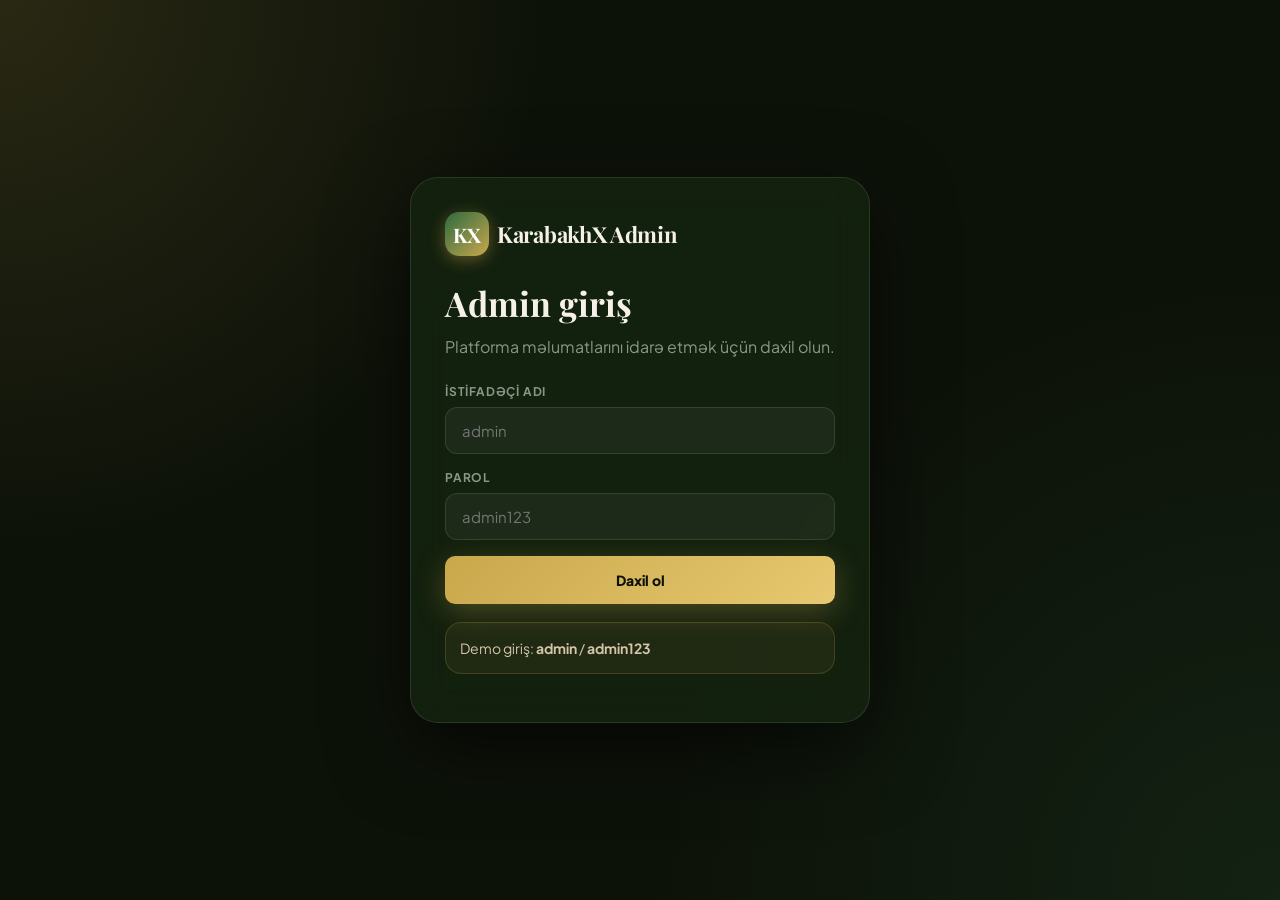
<file: admin.html>
<!DOCTYPE html>
<html lang="az">
<head>
  <meta charset="UTF-8" />
  <meta name="viewport" content="width=device-width, initial-scale=1.0" />
  <title>KarabakhX | Admin Panel</title>
  <link rel="stylesheet" href="css/style.css" />
</head>

<body>

<section id="adminLogin" class="admin-login">
  <div class="admin-login-card">
    <a class="brand">
      <span class="brand-mark">KX</span>
      <span>KarabakhX Admin</span>
    </a>

    <h1>Admin giriş</h1>
    <p>Platforma məlumatlarını idarə etmək üçün daxil olun.</p>

    <div class="form-field">
      <label>İstifadəçi adı</label>
      <input id="adminUsername" type="text" placeholder="admin" />
    </div>

    <div class="form-field">
      <label>Parol</label>
      <input id="adminPassword" type="password" placeholder="admin123" />
    </div>

    <button class="btn-primary admin-full-btn" id="adminLoginBtn">Daxil ol</button>

    <div class="admin-note">
      Demo giriş: <b>admin</b> / <b>admin123</b>
    </div>

    <div id="adminLoginError" class="error-msg"></div>
  </div>
</section>

<section id="adminPanel" class="admin-layout" style="display:none;">

  <aside class="admin-sidebar">
    <a class="brand">
      <span class="brand-mark">KX</span>
      <span>Admin Panel</span>
    </a>

    <div class="admin-menu">
      <button class="active" data-tab="dashboard">Dashboard</button>
      <button data-tab="hotels">🏨Otellər</button>
      <button data-tab="restaurants">🍽Restoranlar</button>
      <button data-tab="services">🛠Xidmətlər</button>
      <button data-tab="tours">🗺Turlar</button>
      <button data-tab="partners">Partnyorlar</button>
      <button data-tab="campaigns">Heşteq kampaniyaları</button>
      <button data-tab="promotions">Ana səhifə elanları</button>
      <button data-tab="users">İstifadəçilər</button>
      <button id="backToSite">Sayta qayıt</button>
    </div>
  </aside>

  <main class="admin-content">
    <div class="admin-header">
      <div>
        <h1 id="adminPageTitle">Dashboard</h1>
        <p>KarabakhX platformasının vizual idarəetmə paneli</p>
      </div>

      <button class="btn-secondary" id="adminLogoutBtn">Çıxış</button>
    </div>

    <div id="adminMain"></div>
  </main>

</section>

<script src="js/admin.js"></script>

</body>
</html>
</file>
<file: css/style.css>
@import url('https://fonts.googleapis.com/css2?family=Playfair+Display:wght@600;700;900&family=Plus+Jakarta+Sans:wght@400;500;600;700;800&display=swap');

:root {
  --obsidian: #0d1209;
  --forest: #152510;
  --jade: #1e3a1e;
  --emerald: #2d6a3f;
  --sage: #5a8a6a;
  --mint: #a8d5b5;
  --gold: #c9a84c;
  --gold2: #e8c870;
  --cream: #f5f0e8;
  --parchment: #ede5d4;
  --sand: #d4c5a9;
  --muted: #8a9688;
  --line: rgba(255,255,255,0.08);
  --lineb: rgba(0,0,0,0.08);
  --white: #ffffff;
  --shadow-dark: 0 24px 80px rgba(0,0,0,0.6);
  --shadow-card: 0 8px 40px rgba(0,0,0,0.15);
  --shadow-gold: 0 8px 30px rgba(201,168,76,0.3);
  --glass: rgba(21,37,16,0.7);
  --glass2: rgba(255,255,255,0.03);
}

*, *::before, *::after { box-sizing: border-box; margin: 0; padding: 0; }

html { scroll-behavior: smooth; }

body {
  font-family: 'Plus Jakarta Sans', sans-serif;
  background: var(--obsidian);
  color: var(--cream);
  min-height: 100vh;
  overflow-x: hidden;
}

/* ── SCROLLBAR ── */
::-webkit-scrollbar { width: 6px; }
::-webkit-scrollbar-track { background: var(--forest); }
::-webkit-scrollbar-thumb { background: var(--emerald); border-radius: 3px; }

/* ── TOPBAR ── */
.topbar {
  position: sticky;
  top: 0;
  z-index: 100;
  background: rgba(13,18,9,0.92);
  backdrop-filter: blur(24px);
  -webkit-backdrop-filter: blur(24px);
  border-bottom: 1px solid var(--line);
}

.wrap { width: min(1240px, 92%); margin: auto; }

.navwrap {
  height: 72px;
  display: flex;
  align-items: center;
  justify-content: space-between;
  gap: 20px;
}

.brand {
  display: flex;
  align-items: center;
  gap: 12px;
  text-decoration: none;
  color: var(--cream);
  font-weight: 800;
  font-size: 20px;
  cursor: pointer;
  flex-shrink: 0;
  letter-spacing: -0.3px;
}

.brand-mark {
  width: 44px;
  height: 44px;
  border-radius: 14px;
  background: linear-gradient(135deg, var(--emerald), var(--gold));
  display: grid;
  place-items: center;
  font-family: 'Playfair Display', serif;
  font-size: 16px;
  font-weight: 700;
  color: white;
  box-shadow: 0 4px 16px rgba(201,168,76,0.4);
  flex-shrink: 0;
}

.brand span:last-child { 
  font-family: 'Playfair Display', serif;
  font-size: 22px;
}

.nav {
  display: flex;
  gap: 2px;
  align-items: center;
}

.nav button {
  border: 0;
  background: transparent;
  padding: 10px 16px;
  border-radius: 10px;
  cursor: pointer;
  color: var(--muted);
  font-weight: 600;
  font-size: 14px;
  font-family: inherit;
  transition: all 0.2s;
  white-space: nowrap;
}

.nav button:hover, .nav button.nav-active {
  background: rgba(255,255,255,0.06);
  color: var(--cream);
}

.actions { display: flex; gap: 10px; align-items: center; }

.btn-ghost {
  border: 1px solid rgba(255,255,255,0.15);
  background: transparent;
  padding: 10px 18px;
  border-radius: 10px;
  cursor: pointer;
  color: var(--cream);
  font-weight: 600;
  font-size: 14px;
  font-family: inherit;
  transition: all 0.2s;
  white-space: nowrap;
}

.btn-ghost:hover { background: rgba(255,255,255,0.08); }

.btn-primary {
  border: 0;
  background: linear-gradient(135deg, var(--gold), var(--gold2));
  padding: 11px 22px;
  border-radius: 10px;
  cursor: pointer;
  color: var(--obsidian);
  font-weight: 800;
  font-size: 14px;
  font-family: inherit;
  transition: all 0.2s;
  text-decoration: none;
  display: inline-flex;
  align-items: center;
  gap: 6px;
  white-space: nowrap;
  box-shadow: var(--shadow-gold);
}

.btn-primary:hover { transform: translateY(-1px); box-shadow: 0 12px 40px rgba(201,168,76,0.45); }

.btn-secondary {
  border: 1px solid rgba(201,168,76,0.4);
  background: transparent;
  padding: 11px 22px;
  border-radius: 10px;
  cursor: pointer;
  color: var(--gold);
  font-weight: 700;
  font-size: 14px;
  font-family: inherit;
  transition: all 0.2s;
  white-space: nowrap;
}

.btn-secondary:hover { background: rgba(201,168,76,0.08); }

/* ── PAGES ── */
.page { display: none; animation: fadeUp 0.4s ease; }
.page.active { display: block; }

@keyframes fadeUp {
  from { opacity: 0; transform: translateY(20px); }
  to { opacity: 1; transform: translateY(0); }
}

/* ── HERO ── */
.hero {
  min-height: auto;
  display: flex;
  flex-direction: column;
  align-items: stretch;
  position: relative;
  overflow: hidden;
  padding: 80px 0 48px;
}

.hero-bg {
  position: absolute;
  inset: 0;
  background: 
    radial-gradient(ellipse 80% 60% at 70% 40%, rgba(45,106,63,0.18) 0%, transparent 60%),
    radial-gradient(ellipse 50% 40% at 20% 80%, rgba(201,168,76,0.08) 0%, transparent 50%),
    linear-gradient(180deg, var(--obsidian) 0%, var(--forest) 100%);
}

.hero-grid-pattern {
  position: absolute;
  inset: 0;
  opacity: 0.03;
  background-image: 
    linear-gradient(rgba(255,255,255,0.5) 1px, transparent 1px),
    linear-gradient(90deg, rgba(255,255,255,0.5) 1px, transparent 1px);
  background-size: 60px 60px;
}

.hero-content {
  position: relative;
  z-index: 2;
  display: grid;
  grid-template-columns: 1.1fr 0.9fr;
  gap: 60px;
  align-items: center;
}

.hero-eyebrow {
  display: inline-flex;
  align-items: center;
  gap: 8px;
  background: rgba(201,168,76,0.1);
  border: 1px solid rgba(201,168,76,0.25);
  color: var(--gold);
  padding: 8px 16px;
  border-radius: 999px;
  font-size: 13px;
  font-weight: 700;
  letter-spacing: 0.5px;
  margin-bottom: 24px;
}

.hero-eyebrow::before {
  content: '';
  width: 6px;
  height: 6px;
  border-radius: 50%;
  background: var(--gold);
  animation: pulse 2s infinite;
}

@keyframes pulse {
  0%, 100% { opacity: 1; }
  50% { opacity: 0.3; }
}

.hero h1 {
  font-family: 'Playfair Display', serif;
  font-size: clamp(42px, 5.5vw, 72px);
  line-height: 1.05;
  letter-spacing: -2px;
  margin-bottom: 24px;
  font-weight: 700;
}

.hero h1 em {
  font-style: normal;
  color: var(--gold);
}

.hero p {
  font-size: 17px;
  color: var(--muted);
  line-height: 1.7;
  max-width: 520px;
  margin-bottom: 36px;
}

.hero-actions { display: flex; gap: 14px; flex-wrap: wrap; }

.hero-stats {
  display: grid;
  grid-template-columns: repeat(3, 1fr);
  gap: 12px;
  margin-top: 48px;
  padding-top: 36px;
  border-top: 1px solid var(--line);
}

.stat-item b {
  display: block;
  font-family: 'Playfair Display', serif;
  font-size: 28px;
  color: var(--gold);
  font-weight: 700;
}

.stat-item span {
  font-size: 12px;
  color: var(--muted);
  font-weight: 600;
  text-transform: uppercase;
  letter-spacing: 0.5px;
}

/* Hero search card */
.hero-card {
  background: rgba(21,37,16,0.6);
  border: 1px solid rgba(255,255,255,0.1);
  border-radius: 28px;
  padding: 32px;
  backdrop-filter: blur(20px);
  box-shadow: var(--shadow-dark);
}

.hero-card-title {
  font-family: 'Playfair Display', serif;
  font-size: 22px;
  margin-bottom: 24px;
  display: flex;
  align-items: center;
  gap: 10px;
}

.hero-card-title::after {
  content: '🏔';
  font-size: 20px;
}

.search-group {
  margin-bottom: 16px;
}

.search-group label {
  display: block;
  font-size: 12px;
  font-weight: 700;
  color: var(--muted);
  text-transform: uppercase;
  letter-spacing: 0.8px;
  margin-bottom: 8px;
}

.search-group select,
.search-group input {
  width: 100%;
  padding: 14px 18px;
  background: rgba(255,255,255,0.05);
  border: 1px solid rgba(255,255,255,0.1);
  border-radius: 12px;
  color: var(--cream);
  font-family: inherit;
  font-size: 15px;
  font-weight: 500;
  transition: border-color 0.2s;
  -webkit-appearance: none;
}

.search-group select:focus,
.search-group input:focus {
  outline: none;
  border-color: rgba(201,168,76,0.5);
  background: rgba(255,255,255,0.07);
}

.search-group select option { background: var(--forest); color: var(--cream); }

.hero-card .btn-primary { width: 100%; justify-content: center; margin-top: 8px; padding: 16px; font-size: 15px; }

.cashback-chips {
  display: flex;
  gap: 8px;
  flex-wrap: wrap;
  margin-top: 20px;
}

.chip {
  background: rgba(201,168,76,0.1);
  border: 1px solid rgba(201,168,76,0.2);
  color: var(--gold);
  border-radius: 999px;
  padding: 6px 12px;
  font-size: 12px;
  font-weight: 700;
}

/* ── SECTION COMMON ── */
.section {
  padding: 80px 0;
}

.section-head {
  margin-bottom: 48px;
}

.section-eyebrow {
  font-size: 12px;
  font-weight: 800;
  color: var(--gold);
  text-transform: uppercase;
  letter-spacing: 2px;
  margin-bottom: 12px;
}

.section-head h2 {
  font-family: 'Playfair Display', serif;
  font-size: clamp(32px, 4vw, 52px);
  letter-spacing: -1px;
  line-height: 1.1;
  font-weight: 700;
}

.section-head p {
  color: var(--muted);
  font-size: 16px;
  margin-top: 12px;
  max-width: 600px;
  line-height: 1.6;
}

/* ── CITY TABS ── */
.city-tabs {
  display: flex;
  gap: 8px;
  flex-wrap: wrap;
  margin-bottom: 36px;
}

.city-tab {
  border: 1px solid rgba(255,255,255,0.1);
  background: transparent;
  padding: 9px 18px;
  border-radius: 999px;
  cursor: pointer;
  color: var(--muted);
  font-weight: 600;
  font-size: 13px;
  font-family: inherit;
  transition: all 0.2s;
}

.city-tab:hover { border-color: rgba(201,168,76,0.4); color: var(--cream); }
.city-tab.active { background: var(--gold); border-color: var(--gold); color: var(--obsidian); }

/* ── GRID ── */
.grid3 { display: grid; grid-template-columns: repeat(3, 1fr); gap: 24px; }
.grid2 { display: grid; grid-template-columns: repeat(2, 1fr); gap: 24px; }

/* ── CARDS ── */
.card {
  background: rgba(21,37,16,0.5);
  border: 1px solid rgba(255,255,255,0.08);
  border-radius: 24px;
  overflow: hidden;
  transition: all 0.3s;
  cursor: pointer;
}

.card:hover {
  transform: translateY(-6px);
  border-color: rgba(201,168,76,0.3);
  box-shadow: 0 20px 60px rgba(0,0,0,0.4), 0 0 0 1px rgba(201,168,76,0.1);
}

.card-pic {
  height: 200px;
  background: var(--jade) center/cover no-repeat;
  position: relative;
  overflow: hidden;
}

.card-pic::after {
  content: '';
  position: absolute;
  inset: 0;
  background: linear-gradient(to bottom, transparent 50%, rgba(0,0,0,0.6) 100%);
}

.card-badges {
  position: absolute;
  top: 14px;
  left: 14px;
  display: flex;
  gap: 6px;
  z-index: 2;
}

.badge {
  background: rgba(13,18,9,0.85);
  backdrop-filter: blur(8px);
  border: 1px solid rgba(255,255,255,0.12);
  color: var(--cream);
  border-radius: 999px;
  padding: 5px 10px;
  font-size: 11px;
  font-weight: 700;
}

.badge-gold {
  background: rgba(201,168,76,0.9);
  color: var(--obsidian);
  border-color: transparent;
}

.card-pic-bottom {
  position: absolute;
  bottom: 14px;
  right: 14px;
  z-index: 2;
  font-size: 11px;
  font-weight: 700;
  color: var(--gold);
  background: rgba(0,0,0,0.7);
  backdrop-filter: blur(8px);
  padding: 5px 10px;
  border-radius: 999px;
}

.card-body { padding: 22px; }

.card-city {
  font-size: 11px;
  font-weight: 800;
  color: var(--sage);
  text-transform: uppercase;
  letter-spacing: 1px;
  margin-bottom: 8px;
}

.card h3 {
  font-family: 'Playfair Display', serif;
  font-size: 20px;
  font-weight: 600;
  margin-bottom: 8px;
  line-height: 1.3;
}

.card p {
  color: var(--muted);
  font-size: 14px;
  line-height: 1.6;
  margin-bottom: 18px;
}

.card-row {
  display: flex;
  justify-content: space-between;
  align-items: center;
  gap: 12px;
}

.price {
  font-size: 13px;
  font-weight: 700;
  color: var(--gold);
  display: flex;
  align-items: center;
  gap: 4px;
}

.price::before { content: '◈'; font-size: 10px; }

.btn-details {
  border: 1px solid rgba(255,255,255,0.15);
  background: rgba(255,255,255,0.05);
  padding: 9px 16px;
  border-radius: 10px;
  cursor: pointer;
  color: var(--cream);
  font-weight: 700;
  font-size: 13px;
  font-family: inherit;
  transition: all 0.2s;
}

.btn-details:hover { background: var(--gold); border-color: var(--gold); color: var(--obsidian); }

/* ── PLACE CARD (Discover) ── */
.place-card {
  background: rgba(21,37,16,0.4);
  border: 1px solid rgba(255,255,255,0.07);
  border-radius: 20px;
  overflow: hidden;
  transition: all 0.3s;
}

.place-card:hover {
  transform: translateY(-4px);
  border-color: rgba(201,168,76,0.25);
}

.place-pic {
  height: 220px;
  background: var(--jade) center/cover no-repeat;
  position: relative;
}

.place-pic::after {
  content: '';
  position: absolute;
  inset: 0;
  background: linear-gradient(to bottom, transparent 40%, rgba(0,0,0,0.7) 100%);
}

.place-overlay {
  position: absolute;
  bottom: 0;
  left: 0;
  right: 0;
  padding: 18px;
  z-index: 2;
}

.place-type {
  font-size: 11px;
  font-weight: 800;
  text-transform: uppercase;
  letter-spacing: 1.5px;
  color: var(--gold);
  margin-bottom: 4px;
}

.place-overlay h3 {
  font-family: 'Playfair Display', serif;
  font-size: 18px;
  color: white;
  font-weight: 600;
}

.place-body { padding: 16px; }
.place-body p { color: var(--muted); font-size: 13px; line-height: 1.5; }

/* ── EARN SECTION ── */
.earn-section {
  padding: 100px 0;
  position: relative;
  overflow: hidden;
}

.earn-bg {
  position: absolute;
  inset: 0;
  background: linear-gradient(135deg, rgba(45,106,63,0.12) 0%, transparent 60%);
}

.earn-grid {
  position: relative;
  z-index: 2;
  display: grid;
  grid-template-columns: 1fr 1fr;
  gap: 60px;
  align-items: center;
}

.earn-steps {
  display: flex;
  flex-direction: column;
  gap: 20px;
  margin-top: 32px;
}

.earn-step {
  display: flex;
  gap: 16px;
  align-items: flex-start;
}

.step-num {
  width: 40px;
  height: 40px;
  border-radius: 12px;
  background: rgba(201,168,76,0.1);
  border: 1px solid rgba(201,168,76,0.25);
  display: grid;
  place-items: center;
  font-weight: 800;
  color: var(--gold);
  font-size: 14px;
  flex-shrink: 0;
}

.step-text strong { display: block; font-size: 15px; margin-bottom: 4px; }
.step-text span { font-size: 13px; color: var(--muted); }

.earn-card {
  background: rgba(21,37,16,0.6);
  border: 1px solid rgba(255,255,255,0.1);
  border-radius: 28px;
  padding: 36px;
  backdrop-filter: blur(20px);
}

.coin-display {
  text-align: center;
  padding: 28px;
  background: rgba(201,168,76,0.06);
  border: 1px solid rgba(201,168,76,0.2);
  border-radius: 20px;
  margin-bottom: 24px;
}

.coin-display .coin-icon {
  font-size: 48px;
  margin-bottom: 8px;
}

.coin-value {
  font-family: 'Playfair Display', serif;
  font-size: 48px;
  font-weight: 700;
  color: var(--gold);
  line-height: 1;
}

.coin-label { font-size: 13px; color: var(--muted); margin-top: 8px; }

/* ── MODAL ── */
.modal {
  display: none;
  position: fixed;
  inset: 0;
  background: rgba(0,0,0,0.7);
  z-index: 200;
  padding: 20px;
  align-items: center;
  justify-content: center;
  backdrop-filter: blur(4px);
}

.modal.show { display: flex; }

.modal-card {
  width: min(800px, 96vw);
  max-height: 90vh;
  overflow-y: auto;
  background: var(--forest);
  border: 1px solid rgba(255,255,255,0.1);
  border-radius: 28px;
  padding: 36px;
  position: relative;
  box-shadow: var(--shadow-dark);
  animation: modalIn 0.3s ease;
}

@keyframes modalIn {
  from { opacity: 0; transform: scale(0.95) translateY(20px); }
  to { opacity: 1; transform: scale(1) translateY(0); }
}

.modal-close {
  position: absolute;
  right: 20px;
  top: 20px;
  width: 36px;
  height: 36px;
  border-radius: 50%;
  border: 1px solid rgba(255,255,255,0.15);
  background: rgba(255,255,255,0.06);
  cursor: pointer;
  font-size: 20px;
  color: var(--cream);
  display: grid;
  place-items: center;
  transition: all 0.2s;
}

.modal-close:hover { background: rgba(255,255,255,0.12); }

.modal-pic {
  height: 260px;
  background: var(--jade) center/cover no-repeat;
  border-radius: 20px;
  margin: 20px 0;
  overflow: hidden;
}

.modal h2 {
  font-family: 'Playfair Display', serif;
  font-size: 28px;
  font-weight: 700;
  margin-bottom: 8px;
}

.modal-meta {
  display: flex;
  gap: 12px;
  flex-wrap: wrap;
  margin: 16px 0;
}

.meta-item {
  display: flex;
  align-items: center;
  gap: 6px;
  font-size: 13px;
  color: var(--muted);
}

.meta-item strong { color: var(--cream); }

.modal-info-grid {
  display: grid;
  grid-template-columns: repeat(2, 1fr);
  gap: 16px;
  margin: 20px 0;
}

.info-box {
  background: rgba(255,255,255,0.04);
  border: 1px solid rgba(255,255,255,0.08);
  border-radius: 16px;
  padding: 16px;
}

.info-box label {
  font-size: 11px;
  font-weight: 800;
  color: var(--muted);
  text-transform: uppercase;
  letter-spacing: 1px;
  display: block;
  margin-bottom: 6px;
}

.info-box span {
  font-size: 15px;
  font-weight: 600;
}

.modal-actions { display: flex; gap: 12px; margin-top: 24px; }
.modal-actions .btn-primary { flex: 1; justify-content: center; padding: 16px; font-size: 15px; }
.modal-actions .btn-secondary { flex: 1; justify-content: center; }

/* Auth tabs */
.auth-tabs {
  display: flex;
  gap: 4px;
  background: rgba(255,255,255,0.04);
  border-radius: 14px;
  padding: 4px;
  margin-bottom: 24px;
}

.auth-tab {
  flex: 1;
  border: 0;
  background: transparent;
  padding: 10px 8px;
  border-radius: 10px;
  cursor: pointer;
  color: var(--muted);
  font-weight: 700;
  font-size: 13px;
  font-family: inherit;
  transition: all 0.2s;
}

.auth-tab.active {
  background: var(--emerald);
  color: white;
}

.form-field { margin-bottom: 16px; }
.form-field label { display: block; font-size: 12px; font-weight: 700; color: var(--muted); text-transform: uppercase; letter-spacing: 0.8px; margin-bottom: 8px; }

.form-field input,
.form-field select,
.form-field textarea {
  width: 100%;
  padding: 13px 16px;
  background: rgba(255,255,255,0.05);
  border: 1px solid rgba(255,255,255,0.1);
  border-radius: 12px;
  color: var(--cream);
  font-family: inherit;
  font-size: 15px;
  transition: border-color 0.2s;
}

.form-field input:focus,
.form-field select:focus,
.form-field textarea:focus {
  outline: none;
  border-color: rgba(201,168,76,0.5);
}

.form-field select option { background: var(--forest); }
.form-field textarea { resize: vertical; min-height: 80px; }

.form-row { display: grid; grid-template-columns: 1fr 1fr; gap: 16px; }

.note-msg { margin-top: 14px; color: var(--gold); font-weight: 700; font-size: 14px; }
.error-msg { margin-top: 14px; color: #ef4444; font-weight: 700; font-size: 14px; }

/* ── PROFILE ── */
.profile-layout {
  display: grid;
  grid-template-columns: 320px 1fr;
  gap: 28px;
  padding: 48px 0;
}

.profile-sidebar {
  background: rgba(21,37,16,0.5);
  border: 1px solid rgba(255,255,255,0.08);
  border-radius: 24px;
  padding: 28px;
  height: fit-content;
}

.profile-avatar {
  width: 72px;
  height: 72px;
  border-radius: 20px;
  background: linear-gradient(135deg, var(--emerald), var(--gold));
  display: grid;
  place-items: center;
  font-family: 'Playfair Display', serif;
  font-size: 28px;
  font-weight: 700;
  color: white;
  margin-bottom: 16px;
}

.profile-name {
  font-family: 'Playfair Display', serif;
  font-size: 22px;
  font-weight: 700;
  margin-bottom: 4px;
}

.profile-type {
  font-size: 12px;
  font-weight: 700;
  color: var(--sage);
  text-transform: uppercase;
  letter-spacing: 1px;
  margin-bottom: 24px;
}

.balance-card {
  background: rgba(201,168,76,0.08);
  border: 1px solid rgba(201,168,76,0.2);
  border-radius: 18px;
  padding: 20px;
  margin-bottom: 20px;
  text-align: center;
}

.balance-label { font-size: 12px; font-weight: 700; color: var(--muted); text-transform: uppercase; letter-spacing: 1px; margin-bottom: 8px; }
.balance-value {
  font-family: 'Playfair Display', serif;
  font-size: 38px;
  font-weight: 700;
  color: var(--gold);
  line-height: 1;
}
.balance-unit { font-size: 14px; color: var(--muted); margin-top: 4px; }

.barcode-area {
  background: white;
  border-radius: 12px;
  padding: 14px;
  margin-bottom: 20px;
  text-align: center;
}

.barcode-visual {
  height: 56px;
  background: repeating-linear-gradient(
    90deg,
    #111 0px, #111 2px,
    transparent 2px, transparent 4px,
    #111 4px, #111 5px,
    transparent 5px, transparent 8px,
    #111 8px, #111 9px,
    transparent 9px, transparent 12px,
    #333 12px, #333 13px,
    transparent 13px, transparent 16px
  );
  border-radius: 4px;
  margin-bottom: 8px;
}

.barcode-code {
  font-size: 12px;
  font-weight: 800;
  color: #111;
  letter-spacing: 2px;
}

.profile-main { display: flex; flex-direction: column; gap: 24px; }

.activity-card {
  background: rgba(21,37,16,0.5);
  border: 1px solid rgba(255,255,255,0.08);
  border-radius: 24px;
  padding: 24px;
}

.activity-card h3 {
  font-family: 'Playfair Display', serif;
  font-size: 18px;
  margin-bottom: 20px;
}

.tx-list { display: flex; flex-direction: column; gap: 12px; }

.tx-item {
  display: flex;
  justify-content: space-between;
  align-items: center;
  padding: 12px 16px;
  background: rgba(255,255,255,0.03);
  border: 1px solid rgba(255,255,255,0.06);
  border-radius: 12px;
}

.tx-info strong { display: block; font-size: 14px; margin-bottom: 2px; }
.tx-info span { font-size: 12px; color: var(--muted); }
.tx-amount { font-weight: 800; font-size: 15px; }
.tx-earn { color: var(--gold); }
.tx-spend { color: #ef4444; }

/* ── PARTNERS ── */
.partners-row {
  display: flex;
  gap: 16px;
  flex-wrap: wrap;
  margin-top: 32px;
}

.partner-chip {
  display: flex;
  align-items: center;
  gap: 10px;
  background: rgba(255,255,255,0.04);
  border: 1px solid rgba(255,255,255,0.08);
  border-radius: 14px;
  padding: 12px 18px;
  transition: all 0.2s;
}

.partner-chip:hover { border-color: rgba(201,168,76,0.3); }

.partner-logo {
  width: 36px;
  height: 36px;
  border-radius: 10px;
  background: linear-gradient(135deg, var(--emerald), var(--sage));
  display: grid;
  place-items: center;
  font-weight: 800;
  font-size: 13px;
  color: white;
}

.partner-info strong { display: block; font-size: 14px; font-weight: 700; }
.partner-info span { font-size: 12px; color: var(--gold); font-weight: 600; }

/* ── FOOTER ── */
footer {
  background: rgba(0,0,0,0.4);
  border-top: 1px solid var(--line);
  padding: 64px 0 40px;
  margin-top: 40px;
}

.footer-grid {
  display: grid;
  grid-template-columns: 2fr 1fr 1fr 1fr;
  gap: 40px;
  margin-bottom: 48px;
}

.footer-brand { margin-bottom: 16px; }
.footer-desc { color: var(--muted); font-size: 14px; line-height: 1.7; max-width: 280px; }

.footer-col h4 {
  font-size: 13px;
  font-weight: 800;
  text-transform: uppercase;
  letter-spacing: 1px;
  color: var(--sage);
  margin-bottom: 16px;
}

.footer-col a, .footer-col p {
  display: block;
  color: var(--muted);
  text-decoration: none;
  font-size: 14px;
  margin-bottom: 10px;
  transition: color 0.2s;
  cursor: pointer;
}

.footer-col a:hover { color: var(--cream); }

.footer-bottom {
  display: flex;
  justify-content: space-between;
  align-items: center;
  padding-top: 32px;
  border-top: 1px solid var(--line);
  font-size: 13px;
  color: var(--muted);
}

/* ── FEATURE STRIP ── */
.feature-strip {
  display: grid;
  grid-template-columns: repeat(4, 1fr);
  gap: 20px;
  padding: 40px 0;
  border-top: 1px solid var(--line);
  border-bottom: 1px solid var(--line);
  margin: 0 0 80px;
}

.feature-item {
  display: flex;
  gap: 14px;
  align-items: center;
}

.feature-icon {
  width: 44px;
  height: 44px;
  border-radius: 12px;
  background: rgba(45,106,63,0.2);
  border: 1px solid rgba(45,106,63,0.3);
  display: grid;
  place-items: center;
  font-size: 20px;
  flex-shrink: 0;
}

.feature-item strong { display: block; font-size: 14px; font-weight: 700; margin-bottom: 2px; }
.feature-item span { font-size: 12px; color: var(--muted); }

/* ── EMPTY STATE ── */
.empty-state {
  text-align: center;
  padding: 60px 20px;
  color: var(--muted);
  grid-column: 1 / -1;
}

.empty-state p { font-size: 16px; margin-top: 8px; }

/* ── UPLOAD AREA ── */
.upload-area {
  border: 2px dashed rgba(201,168,76,0.3);
  border-radius: 16px;
  padding: 32px;
  text-align: center;
  cursor: pointer;
  transition: all 0.2s;
  background: rgba(201,168,76,0.03);
}

.upload-area:hover { border-color: rgba(201,168,76,0.6); background: rgba(201,168,76,0.06); }
.upload-area.has-file { border-color: var(--emerald); background: rgba(45,106,63,0.08); }

/* ── MENU SECTION IN MODAL ── */
.menu-section { margin-top: 20px; }
.menu-section h4 { font-family: 'Playfair Display', serif; font-size: 18px; margin-bottom: 16px; }
.menu-item-row {
  display: flex;
  justify-content: space-between;
  align-items: center;
  padding: 12px 0;
  border-bottom: 1px solid var(--line);
}
.menu-item-row:last-child { border-bottom: 0; }
.menu-item-name { font-size: 14px; font-weight: 600; }
.menu-item-price { color: var(--gold); font-weight: 800; font-size: 14px; }

/* ── NOTIFICATION TOAST ── */
.toast {
  position: fixed;
  bottom: 28px;
  right: 28px;
  background: var(--emerald);
  color: white;
  border-radius: 14px;
  padding: 14px 20px;
  font-weight: 700;
  font-size: 14px;
  box-shadow: 0 8px 30px rgba(0,0,0,0.4);
  z-index: 999;
  transform: translateY(100px);
  opacity: 0;
  transition: all 0.3s;
}

.toast.show { transform: translateY(0); opacity: 1; }

/* ── RESPONSIVE ── */
@media (max-width: 960px) {
  .hero-content, .grid3, .footer-grid, .earn-grid { grid-template-columns: 1fr; }
  .grid2 { grid-template-columns: 1fr; }
  .profile-layout { grid-template-columns: 1fr; }
  .feature-strip { grid-template-columns: repeat(2, 1fr); }
  .navwrap { flex-wrap: wrap; height: auto; padding: 14px 0; gap: 12px; }
  .nav { order: 3; width: 100%; }
  .modal-info-grid { grid-template-columns: 1fr; }
  .form-row { grid-template-columns: 1fr; }
}

@media (max-width: 600px) {
  .hero h1 { font-size: 38px; }
  .hero { padding: 50px 0; min-height: auto; }
  .section { padding: 50px 0; }
  .feature-strip { grid-template-columns: 1fr; }
  .city-tabs { gap: 6px; }
  .city-tab { font-size: 12px; padding: 7px 14px; }
}

.admin-login {
  min-height: 100vh;
  display: grid;
  place-items: center;
  padding: 24px;
  background:
    radial-gradient(circle at top left, rgba(201,168,76,.15), transparent 35%),
    radial-gradient(circle at bottom right, rgba(45,106,63,.18), transparent 40%),
    var(--obsidian);
}

.admin-login-card {
  width: min(460px, 100%);
  background: rgba(21,37,16,.78);
  border: 1px solid rgba(255,255,255,.1);
  border-radius: 28px;
  padding: 34px;
  box-shadow: var(--shadow-dark);
  backdrop-filter: blur(18px);
}

.admin-login-card h1 {
  font-family: 'Playfair Display', serif;
  font-size: 34px;
  margin: 24px 0 8px;
}

.admin-login-card p {
  color: var(--muted);
  line-height: 1.6;
  margin-bottom: 24px;
}

.admin-full-btn {
  width: 100%;
  justify-content: center;
  padding: 15px;
}

.admin-note {
  margin-top: 18px;
  padding: 14px;
  border-radius: 16px;
  background: rgba(201,168,76,.08);
  border: 1px solid rgba(201,168,76,.2);
  color: var(--sand);
  line-height: 1.6;
  font-size: 14px;
}

.admin-layout {
  display: grid;
  grid-template-columns: 280px 1fr;
  min-height: 100vh;
  background: var(--obsidian);
}

.admin-sidebar {
  background: rgba(21,37,16,.92);
  border-right: 1px solid rgba(255,255,255,.08);
  padding: 24px;
  position: sticky;
  top: 0;
  height: 100vh;
}

.admin-sidebar .brand {
  margin-bottom: 34px;
}

.admin-menu {
  display: grid;
  gap: 8px;
}

.admin-menu button {
  border: 0;
  width: 100%;
  text-align: left;
  background: transparent;
  color: var(--muted);
  padding: 13px 14px;
  border-radius: 14px;
  font-family: inherit;
  font-weight: 800;
  cursor: pointer;
  transition: .2s;
}

.admin-menu button:hover,
.admin-menu button.active {
  background: rgba(255,255,255,.07);
  color: var(--cream);
}

.admin-content {
  padding: 28px;
}

.admin-header {
  background: rgba(21,37,16,.6);
  border: 1px solid rgba(255,255,255,.08);
  border-radius: 26px;
  padding: 24px;
  display: flex;
  justify-content: space-between;
  align-items: center;
  gap: 16px;
  margin-bottom: 24px;
  box-shadow: var(--shadow-card);
}

.admin-header h1 {
  font-family: 'Playfair Display', serif;
  font-size: 32px;
  margin-bottom: 6px;
}

.admin-header p {
  color: var(--muted);
  font-size: 14px;
}

.admin-stats {
  display: grid;
  grid-template-columns: repeat(6, 1fr);
  gap: 16px;
  margin-bottom: 24px;
}

.admin-stat-card {
  background: rgba(21,37,16,.6);
  border: 1px solid rgba(255,255,255,.08);
  border-radius: 22px;
  padding: 20px;
  box-shadow: var(--shadow-card);
}

.admin-stat-card span {
  display: block;
  color: var(--muted);
  font-size: 12px;
  font-weight: 800;
  text-transform: uppercase;
  letter-spacing: 1px;
}

.admin-stat-card strong {
  display: block;
  font-family: 'Playfair Display', serif;
  font-size: 34px;
  color: var(--gold);
  margin-top: 8px;
}

.admin-box {
  background: rgba(21,37,16,.58);
  border: 1px solid rgba(255,255,255,.08);
  border-radius: 26px;
  padding: 24px;
  box-shadow: var(--shadow-card);
  margin-bottom: 24px;
}

.admin-box h2 {
  font-family: 'Playfair Display', serif;
  font-size: 24px;
  margin-bottom: 18px;
}

.admin-form {
  display: grid;
  grid-template-columns: repeat(3, 1fr);
  gap: 14px;
  margin-bottom: 20px;
}

.admin-form input,
.admin-form textarea {
  width: 100%;
  padding: 13px 16px;
  background: rgba(255,255,255,0.05);
  border: 1px solid rgba(255,255,255,0.1);
  border-radius: 12px;
  color: var(--cream);
  font-family: inherit;
  font-size: 14px;
}

.admin-form textarea {
  grid-column: 1 / -1;
  min-height: 90px;
  resize: vertical;
}

.admin-form input:focus,
.admin-form textarea:focus {
  outline: none;
  border-color: rgba(201,168,76,0.5);
}

.admin-table {
  width: 100%;
  border-collapse: collapse;
}

.admin-table th,
.admin-table td {
  padding: 14px;
  border-bottom: 1px solid rgba(255,255,255,.08);
  text-align: left;
  font-size: 14px;
  vertical-align: top;
}

.admin-table th {
  color: var(--gold);
  background: rgba(255,255,255,.04);
  font-weight: 900;
}

.admin-table small {
  color: var(--muted);
}

.admin-img {
  width: 76px;
  height: 52px;
  object-fit: cover;
  border-radius: 12px;
  background: var(--jade);
  border: 1px solid rgba(255,255,255,.1);
}

.mini-btn {
  border: 1px solid rgba(255,255,255,.12);
  background: rgba(255,255,255,.05);
  color: var(--cream);
  padding: 8px 11px;
  border-radius: 10px;
  font-weight: 800;
  cursor: pointer;
}

.mini-btn.danger {
  color: #ffb4b4;
  border-color: rgba(255,80,80,.22);
  background: rgba(255,80,80,.08);
}

.admin-info {
  padding: 16px;
  border-radius: 18px;
  background: rgba(201,168,76,.08);
  border: 1px solid rgba(201,168,76,.2);
  color: var(--sand);
  line-height: 1.6;
  font-size: 14px;
}

@media(max-width: 1200px) {
  .admin-stats {
    grid-template-columns: repeat(3, 1fr);
  }
}

@media(max-width: 900px) {
  .admin-layout {
    grid-template-columns: 1fr;
  }

  .admin-sidebar {
    position: relative;
    height: auto;
  }

  .admin-form {
    grid-template-columns: 1fr;
  }
}

@media(max-width: 640px) {
  .admin-content {
    padding: 16px;
  }

  .admin-header {
    flex-direction: column;
    align-items: flex-start;
  }

  .admin-stats {
    grid-template-columns: 1fr;
  }

  .admin-table {
    display: block;
    overflow-x: auto;
  }
}

/* ── PROMOTIONS BANNER ── */
.promotions-section {
  position: relative;
  z-index: 2;
  padding: 40px 0 0;
  width: 100%;
}

.promos-grid {
  display: grid;
  grid-template-columns: repeat(auto-fill, minmax(340px, 1fr));
  gap: 20px;
}

.promo-card {
  position: relative;
  border-radius: 20px;
  overflow: hidden;
  cursor: pointer;
  min-height: 220px;
  display: flex;
  align-items: flex-end;
  transition: transform 0.3s, box-shadow 0.3s;
  box-shadow: 0 8px 32px rgba(0,0,0,0.4);
}

.promo-card:hover {
  transform: translateY(-6px);
  box-shadow: 0 20px 60px rgba(0,0,0,0.6);
}

.promo-img {
  position: absolute;
  inset: 0;
  background-size: cover;
  background-position: center;
  background-color: var(--jade);
  transition: transform 0.4s;
}

.promo-card:hover .promo-img {
  transform: scale(1.05);
}

/* şəkil olmasa gradient background */
.promo-img::before {
  content: '';
  position: absolute;
  inset: 0;
  background: linear-gradient(135deg, var(--emerald) 0%, var(--obsidian) 100%);
  opacity: 0.85;
}

/* şəkil varsa üstündən qaranlıq gradient */
.promo-img::after {
  content: '';
  position: absolute;
  inset: 0;
  background: linear-gradient(to top, rgba(0,0,0,0.85) 0%, rgba(0,0,0,0.15) 60%, transparent 100%);
}

.promo-cat {
  position: absolute;
  top: 16px;
  left: 16px;
  z-index: 2;
  background: var(--gold);
  color: var(--obsidian);
  font-size: 10px;
  font-weight: 800;
  padding: 5px 12px;
  border-radius: 20px;
  text-transform: uppercase;
  letter-spacing: 1px;
}

.promo-body {
  position: relative;
  z-index: 2;
  padding: 24px;
  width: 100%;
}

.promo-body h4 {
  font-family: 'Playfair Display', serif;
  font-size: 20px;
  font-weight: 700;
  margin-bottom: 8px;
  color: var(--cream);
  line-height: 1.3;
}

.promo-body p {
  font-size: 13px;
  color: rgba(245,240,232,0.7);
  line-height: 1.6;
  margin-bottom: 16px;
}

.promo-btn {
  font-size: 13px;
  padding: 10px 20px;
  border-radius: 10px;
  background: var(--gold);
  color: var(--obsidian);
  font-weight: 700;
  border: none;
  cursor: pointer;
  transition: background 0.2s, transform 0.2s;
}

.promo-btn:hover {
  background: var(--gold2);
  transform: translateX(3px);
}

@media (max-width: 600px) {
  .promos-grid {
    grid-template-columns: 1fr;
  }
}

.logo {
  display: flex;
  align-items: center;
  gap: 10px;
}

.logo img {
  width: 60px;
  height: 60px;
  object-fit: contain;
}

.brand {
  display: flex;
  align-items: center;
  gap: 8px;
}

.brand-logo {
  width: 32px;
  height: 32px;
  object-fit: contain;
}

.brand span {
  font-size: 18px;
  font-weight: 700;
  white-space: nowrap; /* kəsilmənin qarşısını alır */
}

.nav button {
  font-size: 18px;   /* artır (18px də edə bilərsən) */
  font-weight: 600;
}

.brand span {
  font-size: 20px;   /* KarabakhX yazısı */
  font-weight: 700;
}

.topbar {
  position: fixed;
  top: 0;
  left: 0;
  width: 100%;
  transition: transform 0.3s ease;
  z-index: 999;
}

.topbar.hide {
  transform: translateY(-100%);
}

.topbar {
  backdrop-filter: blur(10px);
  background: rgba(0,0,0,0.6);
}
</file>
